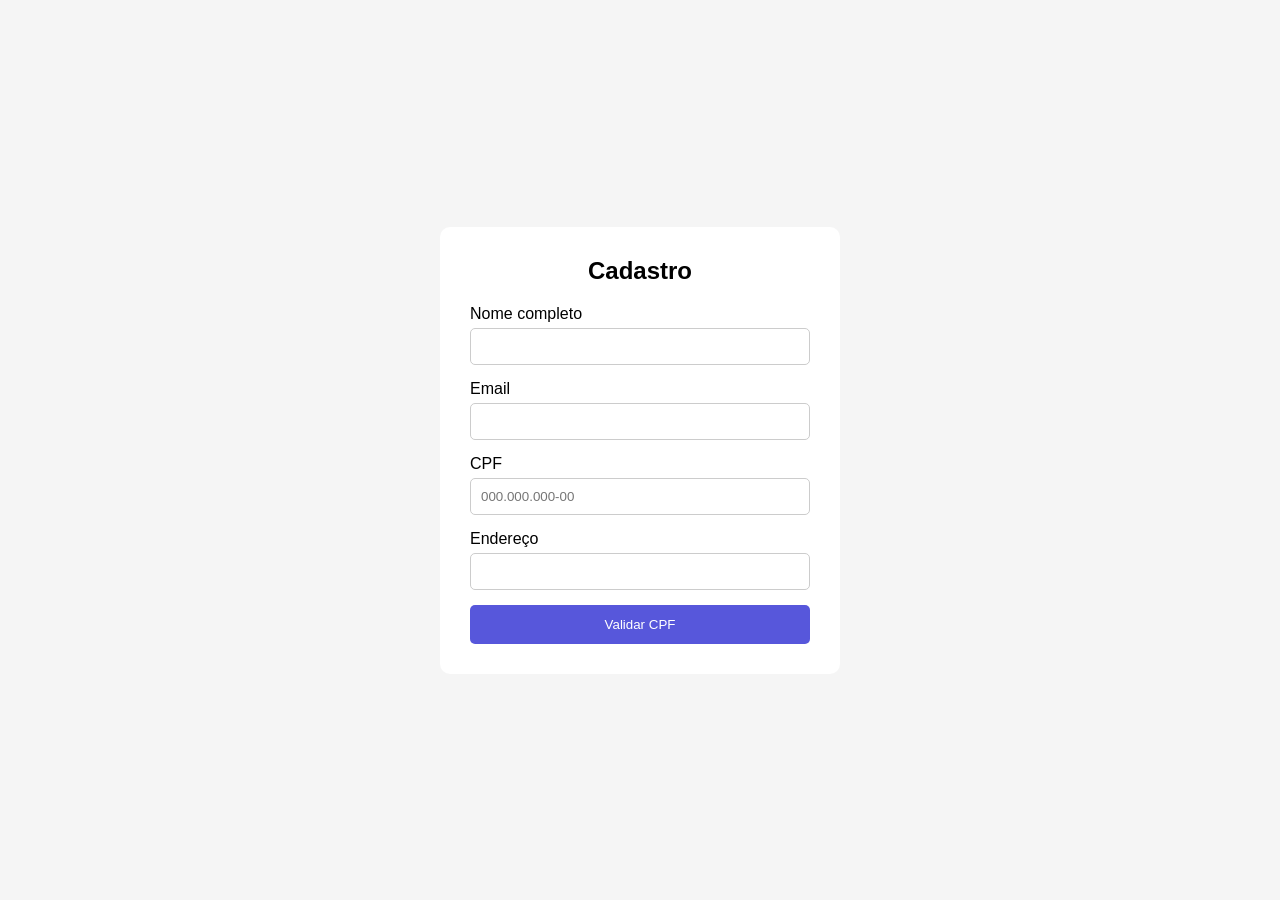
<file: Aula04/index.html>
<!DOCTYPE html>
<html lang="pt-BR">
<head>
<meta charset="UTF-8">
<meta name="viewport" content="width=device-width, initial-scale=1.0">
<title>Cadastro</title>

<link rel="stylesheet" href="style.css">

</head>

<body>
    <header>
        <nav>
            <ul>
                
                    
                </li>
            </ul>
        </nav>
    </header>


<div class="container">

<h2>Cadastro</h2>

<form>

<div class="form-group">
<label for="nome">Nome completo</label>
<input type="text" id="nome" name="nome">
</div>

<div class="form-group">
<label for="email">Email</label>
<input type="email" id="email" name="email" >
</div>

<div class="form-group">
<label for="cpf">CPF</label>
<input type="text" id="cpf" name="cpf" placeholder="000.000.000-00" >
</div>

<div class="form-group">
<label for="endereco">Endereço</label>
<input type="text" id="endereco" name="endereco" >
</div>


<button onclick="soma()">Validar CPF</button>

</form>

</div>

 <script src="script.js"></script>
</body>
</html>
</file>
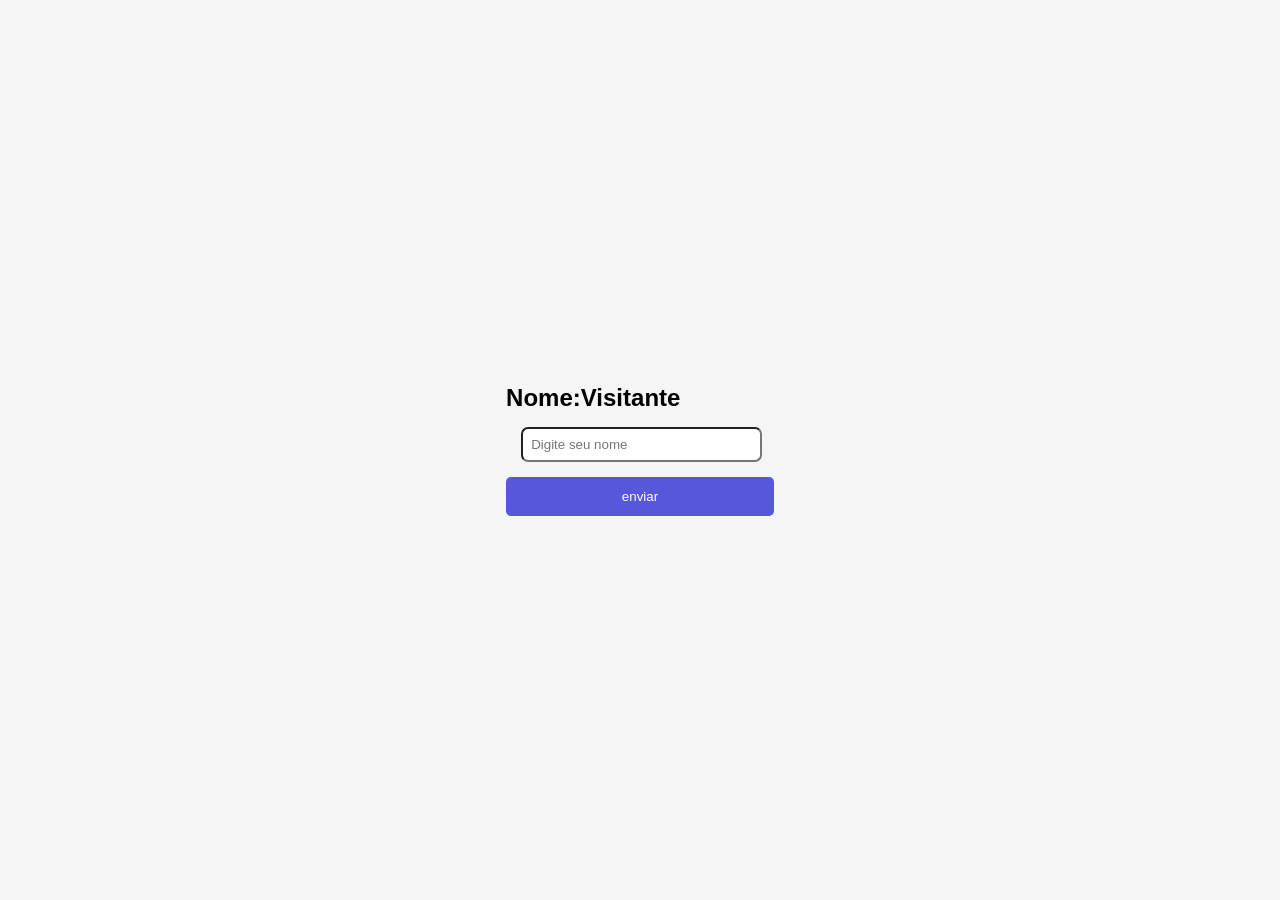
<file: Aula05/index.html>
<!DOCTYPE html>
<html lang="pt-BR">

<head>
    <meta charset="UTF-8">
    <meta name="viewport" content="width=device-width, initial-scale=1.0">
    <title>trocar Nome</title>

    <link rel="stylesheet" href="style.css">

</head>

<body>
    <div class="parte1">
        <h2 id="nomeExibido">Nome:Visitante</h2>
        <input type="text" name="caompoNome" placeholder="Digite seu nome">
        
        <button onclick="trocarNome()">enviar</button>
    </div>
     <script src="script.js"></script>
</body>
</file>
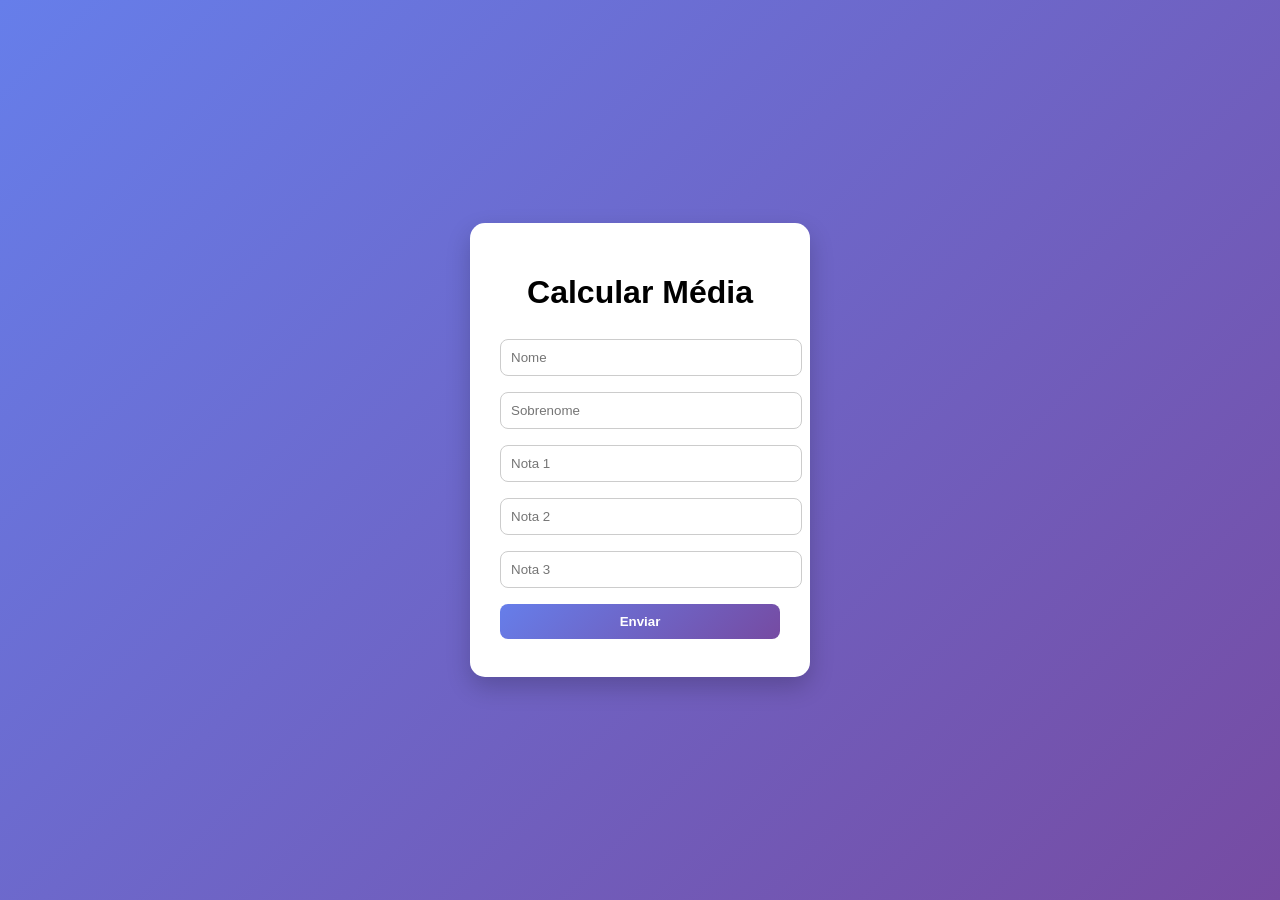
<file: Aula06/index.html>
<!DOCTYPE html>
<html lang="pt-br">
<head>
    <meta charset="UTF-8">
    <title>Calcular Média</title>
    <link rel="stylesheet" href="style.css">
</head>

<body>


    <form action="media.php" method="post">
            <h1>Calcular Média</h1>

        <input type="text" name="nome" placeholder="Nome" required>
        <input type="text" name="sobrenome" placeholder="Sobrenome" required>

        <input type="number" name="n1" placeholder="Nota 1" step="0.1" required>
        <input type="number" name="n2" placeholder="Nota 2" step="0.1" required>
        <input type="number" name="n3" placeholder="Nota 3" step="0.1" required>

        <input type="submit" value="Enviar">
    </form>

</body>
</html>
</file>
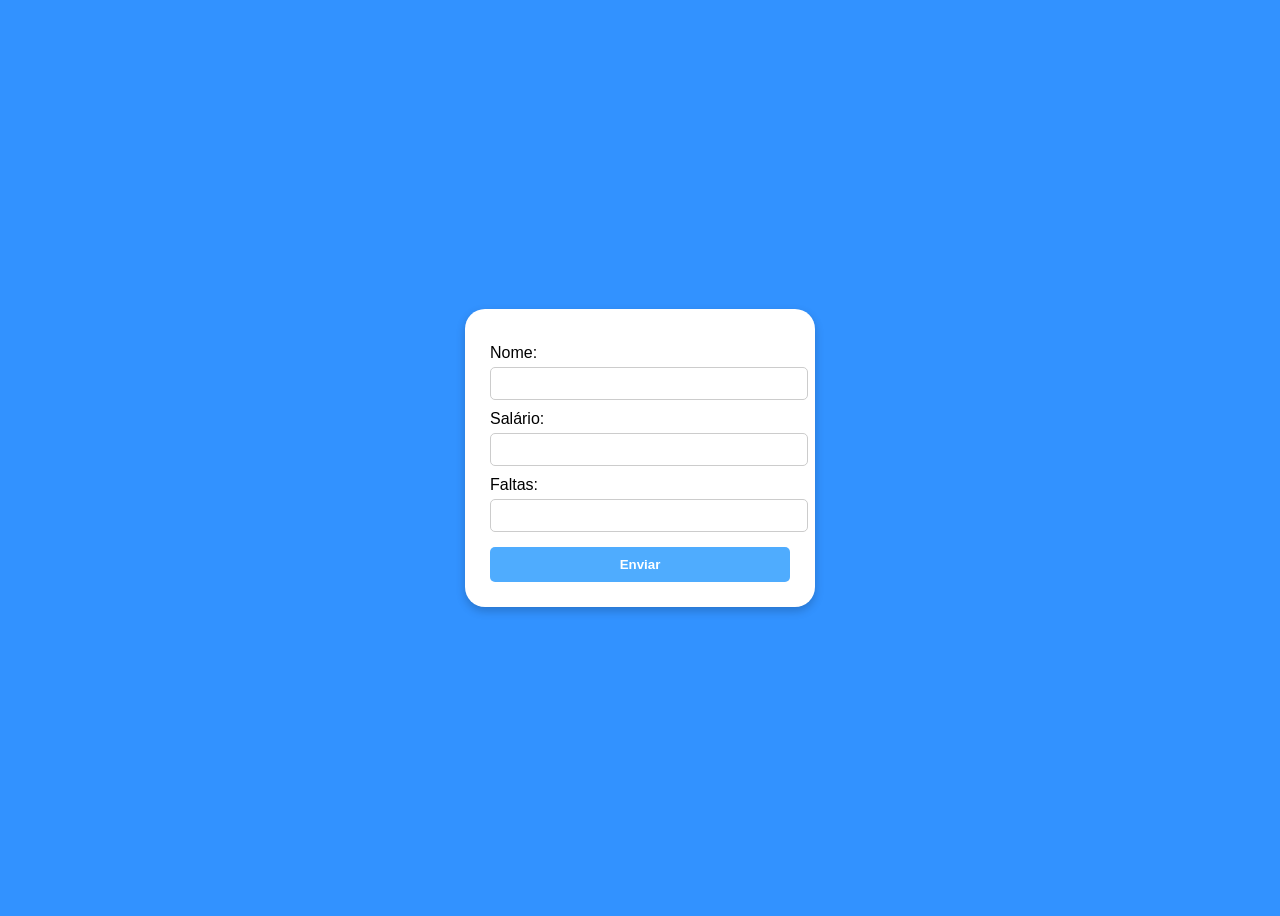
<file: Aula07/index.html>
<!DOCTYPE html>
<html lang="pt-br">
<head>
    <meta charset="UTF-8">
    <title>Cálculo de Salário</title>
    <link rel="stylesheet" href="style.css">
</head>
<body>

    
<div class="container">
    <form action="calculo.php" method="post">
        <label>Nome:</label>
        <input type="text" name="nome" required>

        <label>Salário:</label>
        <input type="number" name="salario" step="0.01" required>

        <label>Faltas:</label>
        <input type="number" name="faltas" required>

        <button type="submit">Enviar</button>
    </form>
</div>

</body>
</html>
</file>
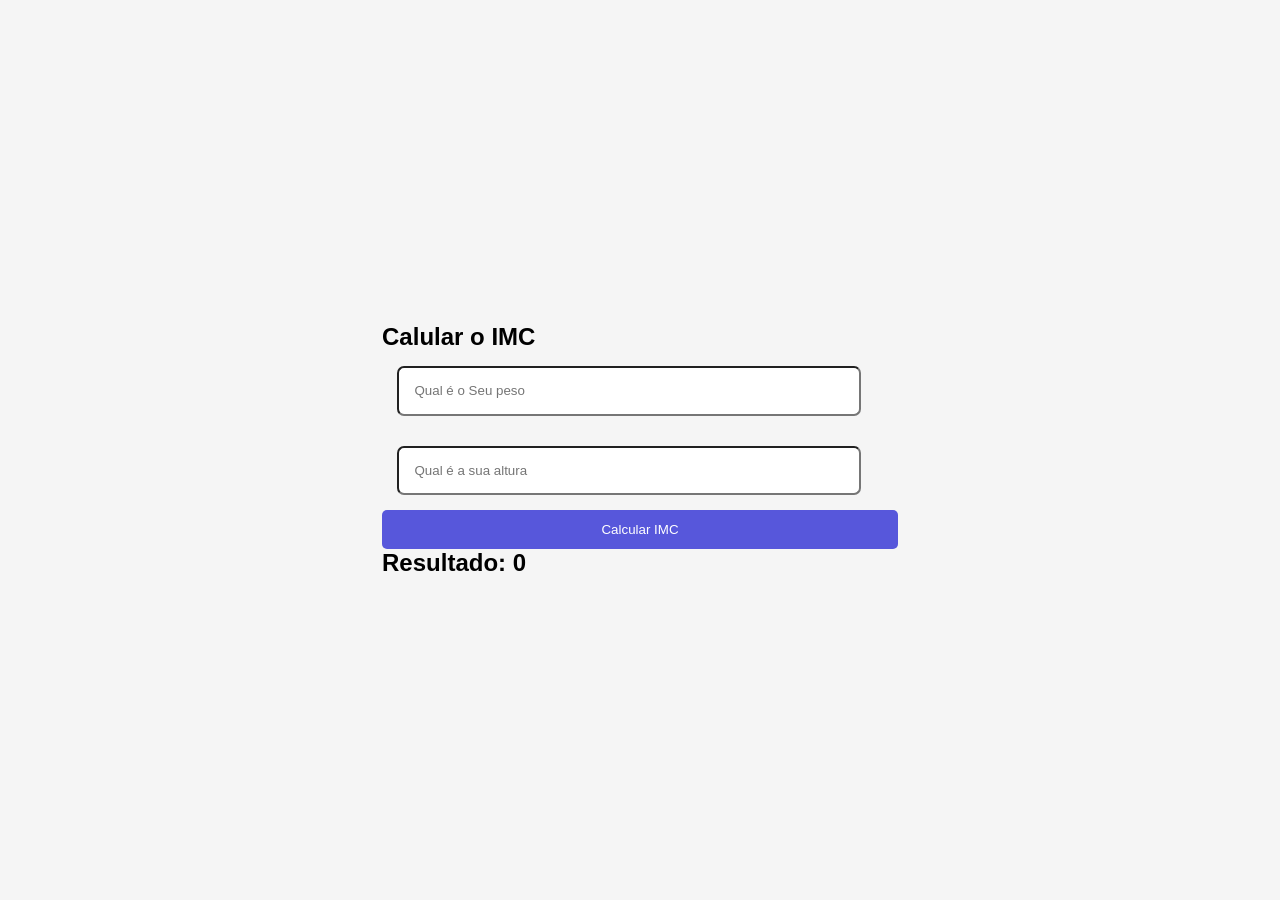
<file: Aula05/imc.html>
<!DOCTYPE html>
<html lang="pt-BR">

<head>
    <meta charset="UTF-8">
    <meta name="viewport" content="width=device-width, initial-scale=1.0">
    <title>IMC</title>
    <link rel="stylesheet" href="style.css">
</head>

<body>
    <div>
        <h2>Calular o IMC</h2>


        <input type="text" id="peso" placeholder="Qual é o Seu peso">

        <input type="text" id="altura" placeholder="Qual é a sua altura">
        <button onclick="calcularIMC()">Calcular IMC</button>
        <br>
        <h2 class="resultadoIMC" id="resultado">Resultado: 0</h2>

    </div>
    <script src="script.js"></script>
</body>

</html>
</file>
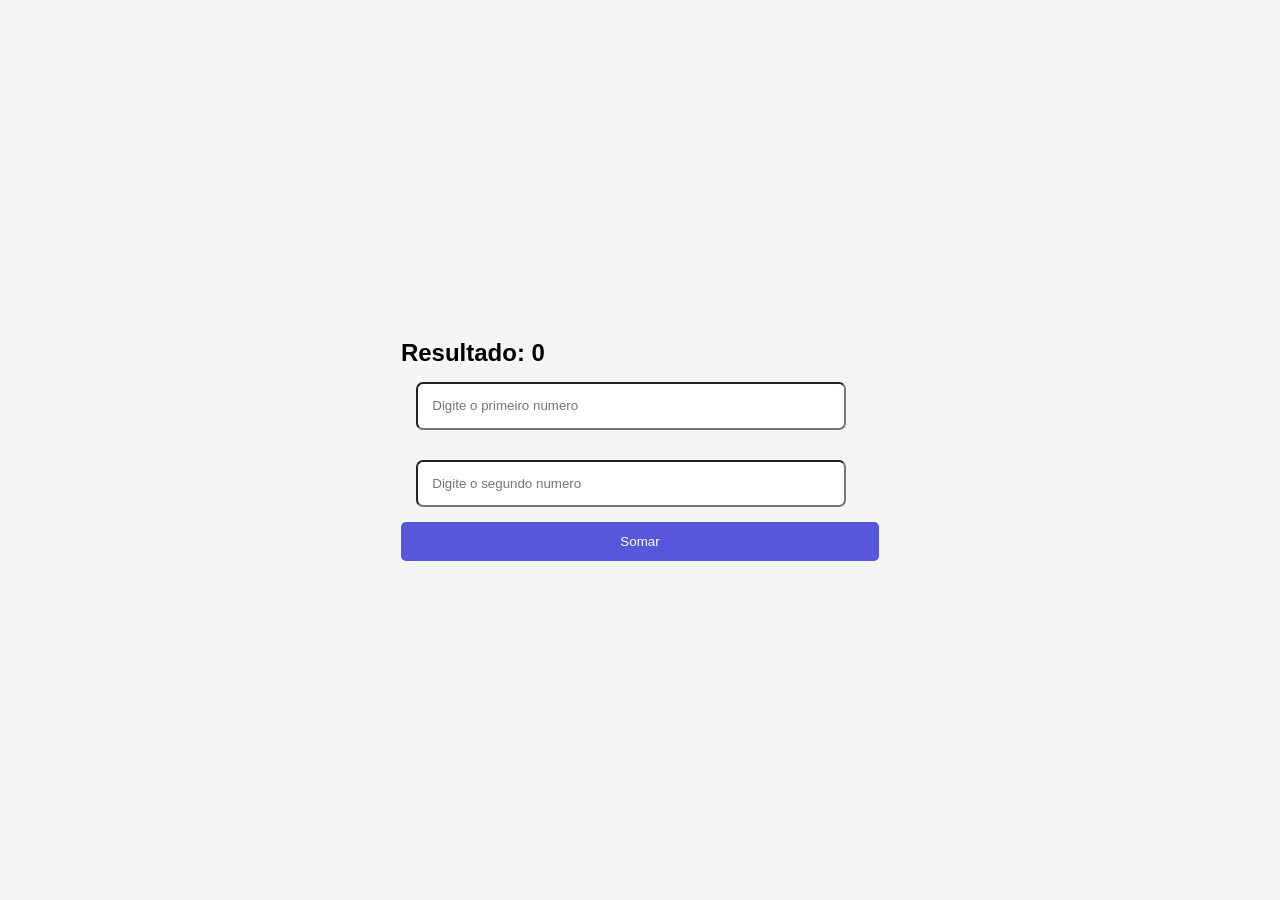
<file: Aula05/somar.html>
<!DOCTYPE html>
<html lang="en">

<head>
    <meta charset="UTF-8">
    <meta name="viewport" content="width=device-width, initial-scale=1.0">
    <title>Document</title>
    <link rel="stylesheet" href="style.css">
</head>

<body>
    <div class="soma">
        <h2 id="resultado">Resultado: 0</h2>
    <input type="text" id="num1" placeholder="Digite o primeiro numero">
    
    <input type="text" id="num2" placeholder="Digite o segundo numero">
    <button onclick="somar()">Somar</button>
    </div>
    
    <script src="script.js"></script>
</body>


</html>
</file>
<file: Aula04/style.css>
*{
margin:0;
padding:0;
box-sizing:border-box;
font-family:Arial, Helvetica, sans-serif;
}

body{
background:#f5f5f5;
height:100vh;
display:flex;
justify-content:center;
align-items:center;
}

.container{
background:white;
padding:30px;
border-radius:10px;
width:400px;
}

h2{
text-align:center;
margin-bottom:20px;
}

.form-group{
display:flex;
flex-direction:column;
margin-bottom:15px;
}

label{
margin-bottom:5px;
}

input{
padding:10px;
border:1px solid #ccc;
border-radius:5px;
}

button{
margin: top 15px;
padding: 12px;
width: 100%;
border:none;
border-radius:5px;
cursor:pointer;
background-color: rgb(87, 87, 219);
color: white;
}
</file>
<file: Aula05/style.css>
* {
    margin: 0;
    padding: 0;
    box-sizing: border-box;
    font-family: Arial, Helvetica, sans-serif;
}

body {
    background: #f5f5f5;
    height: 100vh;
    display: flex;
    justify-content: center;
    align-items: center;
}

h2 {
    align-items: center;
}

input {
    width: 90%;
    padding: 3%;
    margin: 15px;
    border-radius: 7px;
    align-content: center;
   
}

button {
    align-items: center;
    margin: top 15px;
    padding: 12px;
    width: 100%;
    border: none;
    border-radius: 5px;
    cursor: pointer;
    background-color: rgb(87, 87, 219);
    color: white;
}
</file>
<file: Aula06/style.css>
body {
    font-family: 'Segoe UI', Tahoma, Geneva, Verdana, sans-serif;
    background: linear-gradient(135deg, #667eea, #764ba2);
    height: 100vh;
    margin: 0;
    display: flex;
    justify-content: center;
    align-items: center;
}

h1 {
    color: rgb(0, 0, 0);
    margin-bottom: 20px;
}

form {
    background: white;
    padding: 30px;
    border-radius: 15px;
    width: 280px;
    box-shadow: 0 10px 25px rgba(0, 0, 0, 0.2);
    text-align: center;
}

input {
    width: 100%;
    padding: 10px;
    margin: 8px 0;
    border: 1px solid #ccc;
    border-radius: 8px;
    outline: none;
    transition: 0.3s;
}

input:focus {
    border-color: #667eea;
    box-shadow: 0 0 5px rgba(102, 126, 234, 0.5);
}

input[type="submit"] {
    background: linear-gradient(135deg, #667eea, #764ba2);
    color: white;
    border: none;
    font-weight: bold;
    cursor: pointer;
    transition: 0.3s;
}

input[type="submit"]:hover {
    transform: scale(1.05);
    opacity: 0.9;
}

/* Resultado */
h2, p {
    color: white;
    text-align: center;
}

.resultado {
    background: white;
    padding: 20px;
    border-radius: 10px;
    width: 250px;
    margin: auto;
    margin-top: 100px;
    text-align: center;
}

.resultado h2 {
    color: #333;
}

.resultado p {
    color: #555;
}
</file>
<file: Aula07/style.css>
body {
    font-family: Arial, sans-serif;
    background: #3292ff;
    display: flex;
    justify-content: center;
    align-items: center;
    height: 100vh;
}

.container {
    background: white;
    padding: 25px;
    border-radius: 20px;
    width: 300px;
    box-shadow: 0 4px 10px rgba(0,0,0,0.2);
}

label {
    display: block;
    margin-top: 10px;
}

input {
    width: 100%;
    padding: 8px;
    margin-top: 5px;
    border-radius: 5px;
    border: 1px solid #ccc;
}

button {
    width: 100%;
    margin-top: 15px;
    padding: 10px;
    background: #4facfe;
    border: none;
    color: white;
    font-weight: bold;
    border-radius: 5px;
    cursor: pointer;
}

button:hover {
    background: #0077ff;
}
</file>
